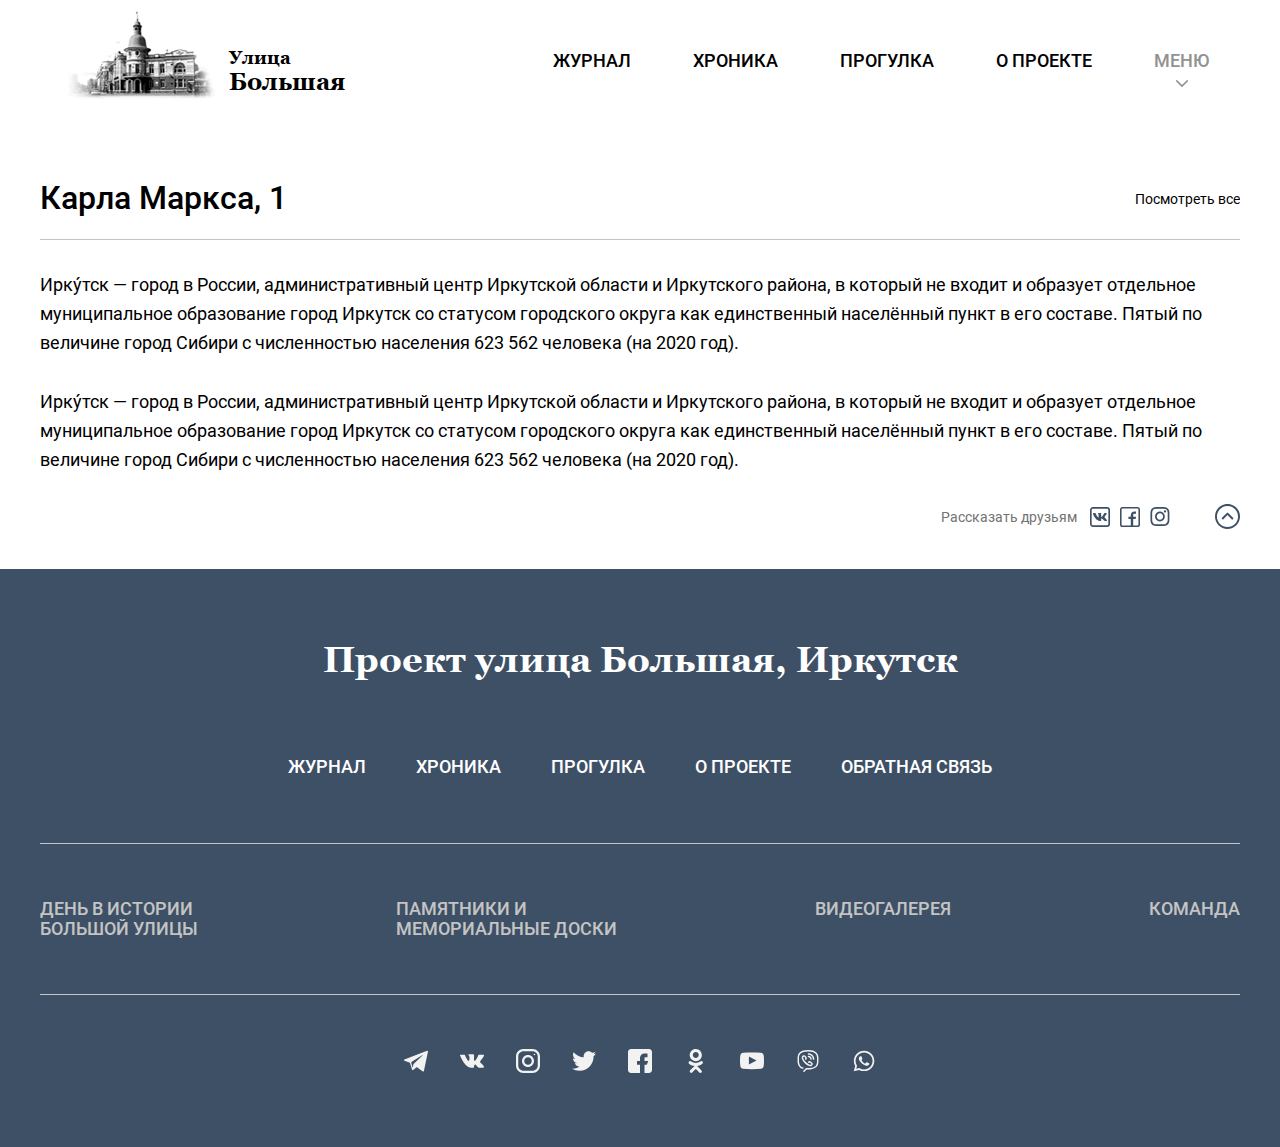
<file: 2-level-page.html>
<html>
	<head>
		<title></title>
		<meta name="viewport" content="width=device-width, initial-scale=1"/>
		<link rel="shortcut icon" href="./assets/images/logo.png" type="image/x-icon"/>
		<link rel="stylesheet" href="./css/main.css"></link>
	</head>
	<body>
		<div class="section header">
			<div class="section-content">
				<div class="logo-box">
					<div class="logo"></div>
					<div class="logo-text">
						<div class="logo-text--1">Улица</div>
						<div class="logo-text--2">Большая</div>						
					</div>
				</div>
				<div class="nav-menu">
					<div class="nav-menu__elem-box">
						<a href="#" class="n-m-elem-box__text">ЖУРНАЛ</a>
					</div>
					<div class="nav-menu__elem-box">
						<a href="#" class="n-m-elem-box__text">ХРОНИКА</a>
					</div>
					<div class="nav-menu__elem-box">
						<a href="#" class="n-m-elem-box__text">ПРОГУЛКА</a>
					</div>
					<div class="nav-menu__elem-box">
						<a href="#" class="n-m-elem-box__text">О ПРОЕКТЕ</a>
					</div>
					<div id="drop-down-menu" class="nav-menu__elem-box with-drop-down-menu" onclick="this.classList.toggle('open');">
						<div class="n-m-elem-box__text">МЕНЮ</div>
						<div class="drop-down-menu" onclick="event.stopPropagation();">
							<a href="#" class="drop-down-menu__elem" onclick="document.getElementById('drop-down-menu').click()">
								<div class="drop-down-menu__elem-text">ДЕНЬ В ИСТОРИИ БОЛЬШОЙ УЛИЦЫ</div>
							</a>
							<a href="#" class="drop-down-menu__elem" onclick="document.getElementById('drop-down-menu').click()">
								<div class="drop-down-menu__elem-text">ПАМЯТНИКИ И МЕМОРИАЛЬНЫЕ ДОСКИ</div>
							</a>
							<a href="#" class="drop-down-menu__elem" onclick="document.getElementById('drop-down-menu').click()">
								<div class="drop-down-menu__elem-text">ОРГАНИЗАЦИИ</div>
							</a>
							<a href="#" class="drop-down-menu__elem" onclick="document.getElementById('drop-down-menu').click()">
								<div class="drop-down-menu__elem-text">ВИДЕОГАЛЕРЕЯ</div>
							</a>
						</div>
					</div>
				</div>

				<div class="nav-menu mobile">
					<div class="n-m-elem-box__text"></div>
					<div id="drop-down-menu-mobile" class="nav-menu__elem-box with-drop-down-menu" onclick="this.classList.toggle('open');">
						<div class="n-m-elem-box__text"><div class="nav-menu-icon--mobile"></div></div>
						<div class="drop-down-menu" onclick="event.stopPropagation();">
							<a href="#" class="drop-down-menu__elem" onclick="document.getElementById('drop-down-menu-mobile').click()">
								<div class="drop-down-menu__elem-text">ПРОГУЛКА</div>
							</a>
							<a href="#" class="drop-down-menu__elem" onclick="document.getElementById('drop-down-menu-mobile').click()">
								<div class="drop-down-menu__elem-text">ХРОНИКА</div>
							</a>
							<a href="#" class="drop-down-menu__elem" onclick="document.getElementById('drop-down-menu-mobile').click()">
								<div class="drop-down-menu__elem-text">ДЕНЬ В ИСТОРИИ УЛИЦЫ БОЛЬШОЙ</div>
							</a>
							<a href="#" class="drop-down-menu__elem" onclick="document.getElementById('drop-down-menu-mobile').click()">
								<div class="drop-down-menu__elem-text">ЖУРНАЛ</div>
							</a>
							<a href="#" class="drop-down-menu__elem" onclick="document.getElementById('drop-down-menu-mobile').click()">
								<div class="drop-down-menu__elem-text">КОМАНДА</div>
							</a>
							<a href="#" class="drop-down-menu__elem" onclick="document.getElementById('drop-down-menu-mobile').click()">
								<div class="drop-down-menu__elem-text">О ПРОЕКТЕ</div>
							</a>
							<a href="#" class="drop-down-menu__elem" onclick="document.getElementById('drop-down-menu-mobile').click()">
								<div class="drop-down-menu__elem-text">ОБРАТНАЯ СВЯЗЬ</div>
							</a>
						</div>
					</div>
				</div>
				
			</div>
		</div>

		<div class="section">
			<div class="section-content first">
				<div class="section__head">
					<h1 class="section__head-title">Карла Маркса, 1</h1>
					<div class="section__head-addition">
						<a href="#" class="head-addition-text show-mobile">Посмотреть все</a>
					</div>
				</div>

				<div class="page-level-2-box">
					<p>
						Ирку́тск — город в России, административный центр Иркутской области и Иркутского района, в который не входит и образует отдельное муниципальное образование город Иркутск со статусом городского округа как единственный населённый пункт в его составе. Пятый по величине город Сибири с численностью населения 623 562 человека (на 2020 год).
					</p>
					<p>
						Ирку́тск — город в России, административный центр Иркутской области и Иркутского района, в который не входит и образует отдельное муниципальное образование город Иркутск со статусом городского округа как единственный населённый пункт в его составе. Пятый по величине город Сибири с численностью населения 623 562 человека (на 2020 год).
					</p>
				</div>
				<div class="tell-friends">
					<div class="tell-friends__text">Рассказать друзьям</div>
					<div class="tell-friends__icons">
						<a href="#" target="_blank" class="social-links__elem vk"></a>	
						<a href="#" target="_blank" class="social-links__elem facebook"></a>						
						<a href="#" target="_blank" class="social-links__elem instagram"></a>	
					</div>
					<div class="go-top-icon" onclick="window.scrollTo(0,0)"></div>					
				</div>
			</div>
		</div>

		<div class="section footer">
			<div class="section-content ">
				<div class="section__head">
					<h1 class="section__head-title">Проект улица Большая, Иркутск</h1>
				</div>

				<div class="footer__menu-box">
					<div class="main-menu-links">
						<a href="#" class="main-menu-links__elem">ЖУРНАЛ</a>
						<a href="#" class="main-menu-links__elem">ХРОНИКА</a>
						<a href="#" class="main-menu-links__elem">ПРОГУЛКА</a>
						<a href="#" class="main-menu-links__elem">О ПРОЕКТЕ</a>
						<a href="#" class="main-menu-links__elem">ОБРАТНАЯ СВЯЗЬ</a>			
					</div>


					<div class="extra-menu-links">
						<a href="" class="extra-menu-links__elem">ДЕНЬ В ИСТОРИИ <br> БОЛЬШОЙ УЛИЦЫ</a>
						<a href="" class="extra-menu-links__elem">ПАМЯТНИКИ И <br> МЕМОРИАЛЬНЫЕ ДОСКИ</a>
						<a href="" class="extra-menu-links__elem">ВИДЕОГАЛЕРЕЯ</a>
						<a href="" class="extra-menu-links__elem">КОМАНДА</a>		
					</div>
				</div>

				<div class="social-links">
					<a href="#" target="_blank" class="social-links__elem telegram"></a>	
					<a href="#" target="_blank" class="social-links__elem vk"></a>	
					<a href="#" target="_blank" class="social-links__elem instagram"></a>	
					<a href="#" target="_blank" class="social-links__elem twitter"></a>	
					<a href="#" target="_blank" class="social-links__elem facebook"></a>	
					<a href="#" target="_blank" class="social-links__elem ok"></a>	
					<a href="#" target="_blank" class="social-links__elem youtube"></a>
					<a href="#" target="_blank" class="social-links__elem viber"></a>
					<a href="#" target="_blank" class="social-links__elem whatsapp"></a>
				</div>
			</div>
		</div>

	</body>
</html>
</file>
<file: css/main.css>
@font-face{font-family:'Roboto';src:url("../assets/fonts/Roboto/Roboto-Regular.ttf") format('truetype');font-weight:400;font-style:normal}@font-face{font-family:'Roboto';src:url("../assets/fonts/Roboto/Roboto-Medium.ttf") format('truetype');font-weight:500;font-style:normal}@font-face{font-family:'Georgia';src:url("../assets/fonts/Georgia/Georgia-Bold.eot");src:local('Georgia Bold'),local('Georgia-Bold'),url("../assets/fonts/Georgia/Georgia-Bold.eot?#iefix") format('embedded-opentype'),url("../assets/fonts/Georgia/Georgia-Bold.woff2") format('woff2'),url("../assets/fonts/Georgia/Georgia-Bold.woff") format('woff'),url("../assets/fonts/Georgia/Georgia-Bold.ttf") format('truetype');font-weight:700;font-style:normal}.scroll-box{display:-webkit-box;display:-moz-box;display:-webkit-flex;display:-ms-flexbox;display:box;display:flex;-webkit-box-orient:vertical;-moz-box-orient:vertical;-o-box-orient:vertical;-webkit-flex-direction:column;-ms-flex-direction:column;flex-direction:column;-webkit-box-pack:justify;-moz-box-pack:justify;-o-box-pack:justify;-ms-flex-pack:justify;-webkit-justify-content:space-between;justify-content:space-between;min-width:20px}.scroll-box.left{margin-right:20px}.scroll-box.right{margin-left:20px}.scroll-box.line{z-index:1;-webkit-box-orient:horizontal;-moz-box-orient:horizontal;-o-box-orient:horizontal;-webkit-flex-direction:row;-ms-flex-direction:row;flex-direction:row;position:absolute;width:100%;top:4px}.scroll-box.line .scroll-box__top{-webkit-transform:rotate(-90deg);-moz-transform:rotate(-90deg);-o-transform:rotate(-90deg);-ms-transform:rotate(-90deg);transform:rotate(-90deg);margin-left:-5px}.scroll-box.line .scroll-box__bottom{-webkit-transform:rotate(90deg);-moz-transform:rotate(90deg);-o-transform:rotate(90deg);-ms-transform:rotate(90deg);transform:rotate(90deg);margin-right:-5px}.scroll-box__top,.scroll-box__bottom{width:20px;height:10px;-webkit-background-size:contain;-moz-background-size:contain;background-size:contain;background-repeat:no-repeat;background-position:center;cursor:pointer}.scroll-box__top:hover,.scroll-box__bottom:hover{filter:brightness(.5)}.scroll-box__top{background-image:url("../assets/images/arrow-top.svg")}.scroll-box__bottom{-webkit-transform:rotate(180deg);-moz-transform:rotate(180deg);-o-transform:rotate(180deg);-ms-transform:rotate(180deg);transform:rotate(180deg);background-image:url("../assets/images/arrow-top.svg")}body{display:-webkit-box;display:-moz-box;display:-webkit-flex;display:-ms-flexbox;display:box;display:flex;margin:0;font-family:Roboto;font-style:normal;font-weight:400;font-size:14px;line-height:16px;color:#000;min-width:320px;min-height:480px;-webkit-box-orient:vertical;-moz-box-orient:vertical;-o-box-orient:vertical;-webkit-flex-direction:column;-ms-flex-direction:column;flex-direction:column}@media screen and (max-width:768px){body{font-size:12px;line-height:14px}}*{outline:none}*::-webkit-scrollbar{width:10px}*::-webkit-scrollbar:horizontal{height:6px}*::-webkit-scrollbar-track-piece{background:inherit}*::-webkit-scrollbar-thumb{border-radius:1.5px;background-color:#c1c1c1;cursor:pointer}a{text-decoration:none;color:inherit}.section{display:-webkit-box;display:-moz-box;display:-webkit-flex;display:-ms-flexbox;display:box;display:flex}.section-content{margin:70px auto 0 auto;max-width:1200px;display:-webkit-box;display:-moz-box;display:-webkit-flex;display:-ms-flexbox;display:box;display:flex;-webkit-box-flex:1;-moz-box-flex:1;-o-box-flex:1;box-flex:1;-webkit-flex:1;-ms-flex:1;flex:1;-webkit-box-orient:vertical;-moz-box-orient:vertical;-o-box-orient:vertical;-webkit-flex-direction:column;-ms-flex-direction:column;flex-direction:column;overflow:hidden}.section-content.first{margin-top:60px}@media screen and (max-width:768px){.section-content.first{margin-top:30px}}.section-content.big-bottom{margin-bottom:40px}.section-content.mini{margin:0 auto}.section-content.row{-webkit-box-orient:horizontal;-moz-box-orient:horizontal;-o-box-orient:horizontal;-webkit-flex-direction:row;-ms-flex-direction:row;flex-direction:row}@media screen and (min-width:768px) and (max-width:1200px){.section-content{padding:0 40px}}@media screen and (max-width:768px){.section-content{padding:0 20px}}.section__head{padding-bottom:22px;border-bottom:1px solid #c4c4c4;display:-webkit-box;display:-moz-box;display:-webkit-flex;display:-ms-flexbox;display:box;display:flex;-webkit-box-pack:justify;-moz-box-pack:justify;-o-box-pack:justify;-ms-flex-pack:justify;-webkit-justify-content:space-between;justify-content:space-between}.section__head-title{font-weight:500;font-size:32px;line-height:37px;margin:0}@media screen and (max-width:768px){.section__head-title{font-size:18px;line-height:21px}}.section__head-addition{display:-webkit-box;display:-moz-box;display:-webkit-flex;display:-ms-flexbox;display:box;display:flex}.head-addition-text{font-size:14px;line-height:16px;text-align:right;margin:auto 14px;white-space:nowrap}@media screen and (max-width:768px){.head-addition-text{display:none}}@media screen and (max-width:768px){.head-addition-text.show-mobile{display:block}}.head-addition-text:first-child{margin:auto 14px auto 0}.head-addition-text:last-child{margin:auto 0 auto 14px}.section.header{height:120px}@media screen and (max-width:768px){.section.header{height:60px}}@media screen and (min-width:768px) and (max-width:1200px){.section.header{height:80px}}.section.header .section-content{margin-top:0;-webkit-box-orient:horizontal;-moz-box-orient:horizontal;-o-box-orient:horizontal;-webkit-flex-direction:row;-ms-flex-direction:row;flex-direction:row;overflow:visible}.logo-box{display:-webkit-box;display:-moz-box;display:-webkit-flex;display:-ms-flexbox;display:box;display:flex}.logo{width:148px;height:90px;margin:10px 13px 20px 28px;background:url("../assets/images/logo.png");-webkit-background-size:contain;-moz-background-size:contain;background-size:contain;background-repeat:no-repeat;background-position:center}@media screen and (max-width:1200px){.logo{width:100px;height:60px;margin:0}}.logo-text{display:-webkit-box;display:-moz-box;display:-webkit-flex;display:-ms-flexbox;display:box;display:flex;-webkit-box-orient:vertical;-moz-box-orient:vertical;-o-box-orient:vertical;-webkit-flex-direction:column;-ms-flex-direction:column;flex-direction:column;margin-top:48px}@media screen and (max-width:1200px){.logo-text{margin-top:25px}}.logo-text--1{font-family:Georgia;font-style:normal;font-weight:bold;font-size:18px;line-height:20px}@media screen and (max-width:1200px){.logo-text--1{font-size:12px;line-height:14px}}.logo-text--2{font-family:Georgia;font-style:normal;font-weight:bold;font-size:24px;line-height:27px}@media screen and (max-width:768px){.logo-text--2{font-size:16px;line-height:18px}}.nav-menu{display:-webkit-box;display:-moz-box;display:-webkit-flex;display:-ms-flexbox;display:box;display:flex;-webkit-box-flex:1;-moz-box-flex:1;-o-box-flex:1;box-flex:1;-webkit-flex:1;-ms-flex:1;flex:1;-webkit-box-pack:end;-moz-box-pack:end;-o-box-pack:end;-ms-flex-pack:end;-webkit-justify-content:flex-end;justify-content:flex-end;margin:auto}@media screen and (max-width:768px){.nav-menu{display:none}}.nav-menu.mobile .nav-menu__elem-box{margin-right:0}.nav-menu.mobile .nav-menu__elem-box.with-drop-down-menu:before{display:none}.nav-menu.mobile .drop-down-menu{width:100%;min-width:100vw;background:#3e5066;color:#fff}.nav-menu.mobile .drop-down-menu .drop-down-menu__elem{margin:10px 0;white-space:nowrap;display:-webkit-box;display:-moz-box;display:-webkit-flex;display:-ms-flexbox;display:box;display:flex}.nav-menu.mobile .drop-down-menu .drop-down-menu__elem:first-child{margin:0 0 10px 0}.nav-menu.mobile .drop-down-menu .drop-down-menu__elem:last-child{margin:10px 0 0 0}.nav-menu.mobile .drop-down-menu .drop-down-menu__elem-text{text-align:left;font-weight:400}@media screen and (max-width:768px){.nav-menu.mobile{display:-webkit-box;display:-moz-box;display:-webkit-flex;display:-ms-flexbox;display:box;display:flex}}@media screen and (min-width:768px){.nav-menu.mobile{display:none}}.nav-menu-icon--mobile{height:14px;width:18px;background:url("../assets/images/menu.svg");-webkit-background-size:contain;-moz-background-size:contain;background-size:contain;background-repeat:no-repeat;background-position:center}.nav-menu__elem-box{margin:auto 31px auto 31px;cursor:pointer;position:relative}@media screen and (min-width:768px) and (max-width:1200px){.nav-menu__elem-box{margin:auto 10px}}.nav-menu__elem-box:hover .n-m-elem-box__text{font-weight:600}.nav-menu__elem-box.with-drop-down-menu:before{content:'';width:14px;height:7px;position:absolute;bottom:-9px;left:50%;-webkit-transform:translate(-50%,100%) rotate(180deg);-moz-transform:translate(-50%,100%) rotate(180deg);-o-transform:translate(-50%,100%) rotate(180deg);-ms-transform:translate(-50%,100%) rotate(180deg);transform:translate(-50%,100%) rotate(180deg);background:url("../assets/images/arrow-top.svg");-webkit-background-size:contain;-moz-background-size:contain;background-size:contain;background-repeat:no-repeat;background-position:center}.nav-menu__elem-box.with-drop-down-menu .n-m-elem-box__text{color:#929292;font-weight:500}@media screen and (max-width:768px){.nav-menu__elem-box.with-drop-down-menu.open .nav-menu-icon--mobile{width:18px;height:22px;background-image:url("../assets/images/close.svg")}}.nav-menu__elem-box.with-drop-down-menu.open:after{content:'';position:fixed;height:100%;width:100%;top:0;left:0;z-index:10}.nav-menu__elem-box.with-drop-down-menu.open .drop-down-menu{display:block;z-index:11}.nav-menu__elem-box.with-drop-down-menu.open:before{-webkit-transform:translate(-50%,100%);-moz-transform:translate(-50%,100%);-o-transform:translate(-50%,100%);-ms-transform:translate(-50%,100%);transform:translate(-50%,100%)}.n-m-elem-box__text{font-weight:500;font-size:18px;line-height:21px;white-space:nowrap}.drop-down-menu{cursor:default;display:none;position:absolute;top:40px;right:-20px;background:rgba(255,255,255,0.9);min-width:316px;padding:18px 20px;-webkit-box-sizing:border-box;-moz-box-sizing:border-box;box-sizing:border-box}.drop-down-menu__elem{cursor:pointer;font-weight:500;font-size:14px;line-height:16px;margin:20px 0 20px 0;white-space:nowrap;display:-webkit-box;display:-moz-box;display:-webkit-flex;display:-ms-flexbox;display:box;display:flex}.drop-down-menu__elem:first-child{margin:0 0 20px 0}.drop-down-menu__elem:last-child{margin:20px 0 0 0}.drop-down-menu__elem:hover{font-weight:600}.drop-down-menu__elem-text{text-align:right;-webkit-box-flex:1;-moz-box-flex:1;-o-box-flex:1;box-flex:1;-webkit-flex:1;-ms-flex:1;flex:1}.section.footer{background:#3e5066}@media screen and (max-width:768px){.section.footer .section-content{margin-top:15px}}.section.footer .section__head-title{font-family:Georgia;font-style:normal;font-weight:bold;font-size:36px;line-height:41px;text-align:center;color:#fff;margin:auto}@media screen and (max-width:768px){.section.footer .section__head-title{font-size:18px;line-height:20px}}.section.footer .section__head{border:none}.section.footer .main-menu-links{display:-webkit-box;display:-moz-box;display:-webkit-flex;display:-ms-flexbox;display:box;display:flex;margin:54px auto 66px auto}@media screen and (max-width:768px){.section.footer .main-menu-links{-webkit-box-orient:vertical;-moz-box-orient:vertical;-o-box-orient:vertical;-webkit-flex-direction:column;-ms-flex-direction:column;flex-direction:column;margin:0;-webkit-box-flex:1;-moz-box-flex:1;-o-box-flex:1;box-flex:1;-webkit-flex:1;-ms-flex:1;flex:1}}.section.footer .main-menu-links .main-menu-links__elem{font-weight:500;font-size:18px;line-height:21px;color:#fff;margin:0 25px}@media screen and (max-width:768px){.section.footer .main-menu-links .main-menu-links__elem{font-size:12px;line-height:14px;margin:5px 0}}.section.footer .main-menu-links .main-menu-links__elem:hover{font-weight:600}.section.footer .extra-menu-links{display:-webkit-box;display:-moz-box;display:-webkit-flex;display:-ms-flexbox;display:box;display:flex;padding:55px 0;border-top:1px solid #c4c4c4;border-bottom:1px solid #c4c4c4;-webkit-box-pack:justify;-moz-box-pack:justify;-o-box-pack:justify;-ms-flex-pack:justify;-webkit-justify-content:space-between;justify-content:space-between}@media screen and (max-width:768px){.section.footer .extra-menu-links{-webkit-box-orient:vertical;-moz-box-orient:vertical;-o-box-orient:vertical;-webkit-flex-direction:column;-ms-flex-direction:column;flex-direction:column;border:none;padding:0;-webkit-box-flex:1;-moz-box-flex:1;-o-box-flex:1;box-flex:1;-webkit-flex:1;-ms-flex:1;flex:1}}.section.footer .extra-menu-links .extra-menu-links__elem{font-weight:500;font-size:18px;line-height:110%;color:#c4c4c4}@media screen and (max-width:768px){.section.footer .extra-menu-links .extra-menu-links__elem{font-size:12px;line-height:14px;margin:5px 0}}.section.footer .extra-menu-links .extra-menu-links__elem:hover{font-weight:600}.section.footer .social-links{margin:50px auto 70px auto;display:-webkit-box;display:-moz-box;display:-webkit-flex;display:-ms-flexbox;display:box;display:flex}@media screen and (max-width:768px){.section.footer .social-links{-webkit-box-lines:multiple;-moz-box-lines:multiple;-o-box-lines:multiple;-webkit-flex-wrap:wrap;-ms-flex-wrap:wrap;flex-wrap:wrap;-webkit-box-pack:center;-moz-box-pack:center;-o-box-pack:center;-ms-flex-pack:center;-webkit-justify-content:center;justify-content:center;max-width:80vw;margin-bottom:20px}}.social-links__elem{height:32px;width:32px;-webkit-background-size:contain;-moz-background-size:contain;background-size:contain;background-repeat:no-repeat;background-position:center;margin:0 12px;display:block}.social-links__elem:hover{filter:drop-shadow(2px 4px 4px #000)}.social-links__elem.telegram{background-image:url("../assets/images/socials/telegram.svg")}.social-links__elem.vk{background-image:url("../assets/images/socials/vk.svg")}.social-links__elem.instagram{background-image:url("../assets/images/socials/instagram.svg")}.social-links__elem.twitter{background-image:url("../assets/images/socials/twitter.svg")}.social-links__elem.facebook{background-image:url("../assets/images/socials/facebook.svg")}.social-links__elem.ok{background-image:url("../assets/images/socials/ok.svg")}.social-links__elem.youtube{background-image:url("../assets/images/socials/youtube.svg")}.social-links__elem.viber{background-image:url("../assets/images/socials/viber.svg")}.social-links__elem.whatsapp{background-image:url("../assets/images/socials/whatsapp.svg")}.footer__menu-box{display:-webkit-box;display:-moz-box;display:-webkit-flex;display:-ms-flexbox;display:box;display:flex;-webkit-box-orient:vertical;-moz-box-orient:vertical;-o-box-orient:vertical;-webkit-flex-direction:column;-ms-flex-direction:column;flex-direction:column}@media screen and (max-width:768px){.footer__menu-box{-webkit-box-orient:horizontal;-moz-box-orient:horizontal;-o-box-orient:horizontal;-webkit-flex-direction:row;-ms-flex-direction:row;flex-direction:row}}.section.outstanding{background:#3e5066;color:#bfbfc0}@media screen and (max-width:1200px){.section.outstanding .section-content{margin-top:13px;margin-bottom:20px}}.section.outstanding .section__head{border-bottom:none;position:relative;margin-bottom:40px}@media screen and (max-width:1200px){.section.outstanding .section__head{margin-bottom:17px;padding-bottom:7px}}.section.outstanding .section__head:before{content:'';position:absolute;width:107px;background:#caaf77;height:1px;bottom:0;left:0}.section.outstanding .section__head-title{color:#fff}.section.hero{height:350px;position:relative}@media screen and (max-width:768px){.section.hero{display:none}}.section.hero .section-content{margin-top:0;-webkit-background-size:cover;-moz-background-size:cover;background-size:cover;background-repeat:no-repeat;background-position:center;display:none}.section.hero .section-content.open{display:-webkit-box;display:-moz-box;display:-webkit-flex;display:-ms-flexbox;display:box;display:flex}.hero-info{margin:auto 60% auto 56px;position:relative;min-width:400px;padding:38px}.hero-info:before{content:'';position:absolute;width:100%;height:100%;top:0;left:0;background:#2a3747;mix-blend-mode:multiply;opacity:.5;-ms-filter:"progid:DXImageTransform.Microsoft.Alpha(Opacity=50)";filter:alpha(opacity=50)}.hero-info-text{font-family:Georgia;font-style:normal;font-weight:bold;font-size:36px;line-height:41px;color:#fff;mix-blend-mode:color-dodge}.hero-switch{position:absolute;bottom:10px;left:50%;-webkit-transform:translate(-50%,0%);-moz-transform:translate(-50%,0%);-o-transform:translate(-50%,0%);-ms-transform:translate(-50%,0%);transform:translate(-50%,0%)}.hero-switch-elem{width:10px;height:10px;border-radius:100%;padding:0;border:none;margin:0 10px;background:#fff;opacity:.5;-ms-filter:"progid:DXImageTransform.Microsoft.Alpha(Opacity=50)";filter:alpha(opacity=50);cursor:pointer}.hero-switch-elem:hover{opacity:1;-ms-filter:none;filter:none}.hero-switch-elem.selected{opacity:1;-ms-filter:none;filter:none}@media screen and (max-width:768px){.section.monuments-and-memorial-plaques{display:none}}.grid-images{margin-top:50px;display:-webkit-box;display:-moz-box;display:-webkit-flex;display:-ms-flexbox;display:box;display:flex;-webkit-box-flex:1;-moz-box-flex:1;-o-box-flex:1;box-flex:1;-webkit-flex:1;-ms-flex:1;flex:1;-webkit-transform:translate(-10px,0);-moz-transform:translate(-10px,0);-o-transform:translate(-10px,0);-ms-transform:translate(-10px,0);transform:translate(-10px,0);width:calc(100% + 20px)}.grid-images .grid-images__box{display:-webkit-box;display:-moz-box;display:-webkit-flex;display:-ms-flexbox;display:box;display:flex}.grid-images .grid-images__box.column{-webkit-box-orient:vertical;-moz-box-orient:vertical;-o-box-orient:vertical;-webkit-flex-direction:column;-ms-flex-direction:column;flex-direction:column}.grid-images .grid-images__box.big{-webkit-box-flex:1;-moz-box-flex:1;-o-box-flex:1;box-flex:1;-webkit-flex:1;-ms-flex:1;flex:1}.grid-images .grid-images__box.big .grid-images__img{width:100%;height:calc(100% - 20px)}.grid-images .grid-images__img{-webkit-background-size:cover;-moz-background-size:cover;background-size:cover;background-repeat:no-repeat;background-position:center;width:280px;height:280px;margin:10px;position:relative}@media screen and (min-width:768px) and (max-width:1200px){.grid-images .grid-images__img{width:180px;height:180px}}.grid-images .grid-images__img .grid-images__title{display:none}.grid-images .grid-images__img:hover .grid-images__title{display:-webkit-box;display:-moz-box;display:-webkit-flex;display:-ms-flexbox;display:box;display:flex;position:absolute;width:100%;bottom:0;left:0}.grid-images .grid-images__img:hover .grid-images__title .grid-images__title-text{display:-webkit-box;mix-blend-mode:color-dodge;z-index:1;margin:auto 24px 25px 24px;font-weight:500;font-size:18px;line-height:21px;color:#fff;-webkit-line-clamp:5;-webkit-box-orient:vertical;overflow:hidden;-o-text-overflow:ellipsis;text-overflow:ellipsis;min-height:45px;height:auto;max-height:155px;padding:25px 0 0 0;-webkit-box-sizing:border-box;-moz-box-sizing:border-box;box-sizing:border-box}.grid-images .grid-images__img:hover .grid-images__title:after{content:'';position:absolute;background:#3f3c47;mix-blend-mode:multiply;opacity:.5;-ms-filter:"progid:DXImageTransform.Microsoft.Alpha(Opacity=50)";filter:alpha(opacity=50);height:100%;width:100%;bottom:0;left:0}@media screen and (max-width:768px){.section.organizations-people{display:none}}@media screen and (min-width:768px) and (max-width:1200px){.section.organizations-people .section-content{-webkit-box-orient:vertical;-moz-box-orient:vertical;-o-box-orient:vertical;-webkit-flex-direction:column;-ms-flex-direction:column;flex-direction:column}.section.organizations-people .section-content .section-two-bloks__block{margin:70px 0 0 0}}.section-two-bloks{display:-webkit-box;display:-moz-box;display:-webkit-flex;display:-ms-flexbox;display:box;display:flex;-webkit-box-orient:horizontal;-moz-box-orient:horizontal;-o-box-orient:horizontal;-webkit-flex-direction:row;-ms-flex-direction:row;flex-direction:row}.section-two-bloks__block{-webkit-box-flex:1;-moz-box-flex:1;-o-box-flex:1;box-flex:1;-webkit-flex:1;-ms-flex:1;flex:1;margin:0 10px;display:-webkit-box;display:-moz-box;display:-webkit-flex;display:-ms-flexbox;display:box;display:flex;-webkit-box-orient:vertical;-moz-box-orient:vertical;-o-box-orient:vertical;-webkit-flex-direction:column;-ms-flex-direction:column;flex-direction:column}.section-two-bloks__block:first-child{margin:0 10px 0 0}.section-two-bloks__block:last-child{margin:0 0 0 10px}.organizations-box{-webkit-box-flex:1;-moz-box-flex:1;-o-box-flex:1;box-flex:1;-webkit-flex:1;-ms-flex:1;flex:1;margin-top:40px;background:#f2f2f2;padding:23px 24px 33px 20px;display:-webkit-box;display:-moz-box;display:-webkit-flex;display:-ms-flexbox;display:box;display:flex;-webkit-box-orient:vertical;-moz-box-orient:vertical;-o-box-orient:vertical;-webkit-flex-direction:column;-ms-flex-direction:column;flex-direction:column;-webkit-box-pack:justify;-moz-box-pack:justify;-o-box-pack:justify;-ms-flex-pack:justify;-webkit-justify-content:space-between;justify-content:space-between}.organizations-box__organization{margin-top:40px;display:-webkit-box;display:-moz-box;display:-webkit-flex;display:-ms-flexbox;display:box;display:flex;margin:30px 0 0 0}.organizations-box__organization:first-child{margin:0}.organization-info__title{font-weight:500;font-size:18px;line-height:21px}.organization-info__text{font-size:14px;line-height:16px;color:#929292;margin-top:15px}.organization__logo{width:90px;height:90px;min-width:90px;min-height:90px;mix-blend-mode:darken;margin:auto 0 auto 27px;-webkit-background-size:contain;-moz-background-size:contain;background-size:contain;background-repeat:no-repeat;background-position:center}.people-box{-webkit-box-flex:1;-moz-box-flex:1;-o-box-flex:1;box-flex:1;-webkit-flex:1;-ms-flex:1;flex:1;background:#f2f2f2;display:-webkit-box;display:-moz-box;display:-webkit-flex;display:-ms-flexbox;display:box;display:flex;margin-top:40px;padding:20px 40px 20px 32px}.people-box__texts{-webkit-box-orient:vertical;-moz-box-orient:vertical;-o-box-orient:vertical;-webkit-flex-direction:column;-ms-flex-direction:column;flex-direction:column;margin-right:40px;font-size:14px;line-height:16px;color:#929292;display:none}.people-box__texts.open{display:-webkit-box;display:-moz-box;display:-webkit-flex;display:-ms-flexbox;display:box;display:flex}.people-box__texts .golden-bold{font-weight:500;color:#caaf77}.header-text-quote{font-family:Georgia;font-style:normal;font-weight:bold;font-size:18px;line-height:30px;color:#000;padding-left:70px;position:relative;margin-top:10px}.header-text-quote:before{content:'\201C';position:absolute;left:0;top:50%;-webkit-transform:translate(0,50%);-moz-transform:translate(0,50%);-o-transform:translate(0,50%);-ms-transform:translate(0,50%);transform:translate(0,50%);color:#caaf77;font-family:Georgia;font-style:normal;font-weight:bold;font-size:96px;line-height:20px}.people-box__text-main{padding:40px 0 20px 0;margin:auto 0}.people-box__photos,.chronicle-photos{display:-webkit-box;display:-moz-box;display:-webkit-flex;display:-ms-flexbox;display:box;display:flex;-webkit-box-orient:vertical;-moz-box-orient:vertical;-o-box-orient:vertical;-webkit-flex-direction:column;-ms-flex-direction:column;flex-direction:column;-webkit-box-pack:justify;-moz-box-pack:justify;-o-box-pack:justify;-ms-flex-pack:justify;-webkit-justify-content:space-between;justify-content:space-between;margin-left:20px}@media screen and (max-width:768px){.people-box__photos,.chronicle-photos{display:none}}@media screen and (min-width:768px) and (max-width:1200px){.chronicle-photos{display:none}}.people-box__photo{width:100px;height:100px;-webkit-background-size:cover;-moz-background-size:cover;background-size:cover;background-repeat:no-repeat;background-position:center;border-radius:50%;margin:5px 0;cursor:pointer}.people-box__photo:first-child{margin:0 0 5px 0}.people-box__photo:last-child{margin:5px 0 0 0}.people-box__photo.selected{border:2px solid #dac290}.chronicle-texts{display:-webkit-box;display:-moz-box;display:-webkit-flex;display:-ms-flexbox;display:box;display:flex;-webkit-box-orient:vertical;-moz-box-orient:vertical;-o-box-orient:vertical;-webkit-flex-direction:column;-ms-flex-direction:column;flex-direction:column}.chronicle-box{display:-webkit-box;display:-moz-box;display:-webkit-flex;display:-ms-flexbox;display:box;display:flex;-webkit-box-orient:horizontal;-moz-box-orient:horizontal;-o-box-orient:horizontal;-webkit-flex-direction:row;-ms-flex-direction:row;flex-direction:row}.chronicle-photos__photo{width:480px;height:312px;-webkit-background-size:cover;-moz-background-size:cover;background-size:cover;background-repeat:no-repeat;background-position:center;margin:15px 0}.chronicle-photos__photo:first-child{margin:0 0 15px 0}.chronicle-photos__photo:last-child{margin:15px 0 0 0}.chronicle-line-box{display:-webkit-box;display:-moz-box;display:-webkit-flex;display:-ms-flexbox;display:box;display:flex;-webkit-box-flex:1;-moz-box-flex:1;-o-box-flex:1;box-flex:1;-webkit-flex:1;-ms-flex:1;flex:1;margin-top:24px}.chronicle-line-box .scroll-box__top:hover,.chronicle-line-box .scroll-box__bottom:hover{filter:brightness(2)}.chronicle-lines{display:-webkit-box;display:-moz-box;display:-webkit-flex;display:-ms-flexbox;display:box;display:flex;-webkit-box-orient:vertical;-moz-box-orient:vertical;-o-box-orient:vertical;-webkit-flex-direction:column;-ms-flex-direction:column;flex-direction:column;padding-bottom:24px;position:relative;-webkit-box-pack:justify;-moz-box-pack:justify;-o-box-pack:justify;-ms-flex-pack:justify;-webkit-justify-content:space-between;justify-content:space-between}.chronicle-lines:before{content:'';width:2px;height:100%;position:absolute;background:#caaf77;left:45px;top:0}.chronicle-line{display:-webkit-box;display:-moz-box;display:-webkit-flex;display:-ms-flexbox;display:box;display:flex;margin-top:24px}.chronicle-line__year{margin-right:40px}.chronicle-line__info{display:-webkit-box;display:-moz-box;display:-webkit-flex;display:-ms-flexbox;display:box;display:flex;-webkit-box-orient:vertical;-moz-box-orient:vertical;-o-box-orient:vertical;-webkit-flex-direction:column;-ms-flex-direction:column;flex-direction:column}.chronicle-line__info-title{font-weight:500;font-size:18px;line-height:21px;color:#fff;margin-bottom:13px}@media screen and (max-width:768px){.section.walk-street-bolshaya .section-content{margin-top:25px}}.section.day-history .section-content{overflow:visible}.day-history-box{display:-webkit-box;display:-moz-box;display:-webkit-flex;display:-ms-flexbox;display:box;display:flex}@media screen and (max-width:1200px){.day-history-box{-webkit-box-orient:vertical;-moz-box-orient:vertical;-o-box-orient:vertical;-webkit-flex-direction:column;-ms-flex-direction:column;flex-direction:column}}.day-history__left-block{display:-webkit-box;display:-moz-box;display:-webkit-flex;display:-ms-flexbox;display:box;display:flex;-webkit-box-flex:2;-moz-box-flex:2;-o-box-flex:2;box-flex:2;-webkit-flex:2;-ms-flex:2;flex:2;position:relative}.day-history__left-block .scroll-box{margin-top:80px;margin-bottom:15px}@media screen and (max-width:768px){.day-history__left-block .scroll-box{position:absolute;height:calc(100% - 45px);top:-25px;left:50%;-webkit-transform:translate(-50%,0);-moz-transform:translate(-50%,0);-o-transform:translate(-50%,0);-ms-transform:translate(-50%,0);transform:translate(-50%,0);margin-left:0}}.day-history__right-block{-webkit-box-flex:1;-moz-box-flex:1;-o-box-flex:1;box-flex:1;-webkit-flex:1;-ms-flex:1;flex:1;margin-left:45px;display:-webkit-box;display:-moz-box;display:-webkit-flex;display:-ms-flexbox;display:box;display:flex;-webkit-box-orient:vertical;-moz-box-orient:vertical;-o-box-orient:vertical;-webkit-flex-direction:column;-ms-flex-direction:column;flex-direction:column;margin-bottom:15px}@media screen and (max-width:1200px){.day-history__right-block{margin-left:0}}@media screen and (max-width:768px){.online-camera{display:none}}.day-history__data-box-fix{display:-webkit-box;display:-moz-box;display:-webkit-flex;display:-ms-flexbox;display:box;display:flex;-webkit-box-orient:vertical;-moz-box-orient:vertical;-o-box-orient:vertical;-webkit-flex-direction:column;-ms-flex-direction:column;flex-direction:column;-webkit-box-flex:1;-moz-box-flex:1;-o-box-flex:1;box-flex:1;-webkit-flex:1;-ms-flex:1;flex:1}.day-history__data-box{display:-webkit-box;display:-moz-box;display:-webkit-flex;display:-ms-flexbox;display:box;display:flex}.day-history__data-box .data-box__val{margin-top:20px;font-weight:500;font-size:24px;line-height:28px}@media screen and (max-width:768px){.day-history__data-box .data-box__val{font-size:18px;line-height:21px}}.day-history__data-box .data-box__icon{width:25px;height:25px;background:url("../assets/images/calendar.svg");-webkit-background-size:cover;-moz-background-size:cover;background-size:cover;background-repeat:no-repeat;background-position:center;margin:auto 0 1px 12px;cursor:pointer}.day-history__info-box{-webkit-box-shadow:0 2px 6px rgba(0,0,0,0.2);box-shadow:0 2px 6px rgba(0,0,0,0.2);padding:43px 35px 0 35px;display:-webkit-box;display:-moz-box;display:-webkit-flex;display:-ms-flexbox;display:box;display:flex;-webkit-box-orient:vertical;-moz-box-orient:vertical;-o-box-orient:vertical;-webkit-flex-direction:column;-ms-flex-direction:column;flex-direction:column;margin:15px 0}.day-history__info-box:first-child{margin:5px 0 15px 0}.day-history__info-box:last-child{margin:15px 0 5px 0}.day-history__info-box .info-box__title{font-weight:500;font-size:18px;line-height:21px;cursor:pointer}.day-history__info-box .info-box__text{font-size:12px;line-height:14px;margin:24px 0}.day-history__info-box .info-box__last-likes{font-size:12px;line-height:14px;color:#929292;margin-bottom:18px;position:relative;padding-left:44px}.day-history__info-box .info-box__last-likes:before{content:'';position:absolute;height:18px;width:18px;left:30px;top:50%;-webkit-transform:translate(-50%,-50%);-moz-transform:translate(-50%,-50%);-o-transform:translate(-50%,-50%);-ms-transform:translate(-50%,-50%);transform:translate(-50%,-50%);background:url("../assets/images/like.svg");-webkit-background-size:contain;-moz-background-size:contain;background-size:contain;background-repeat:no-repeat;background-position:center}.day-history__info-box .info-box__communicatios{margin:0 0 18px 0;padding-top:18px;border-top:1px solid #e5e5e5;display:-webkit-box;display:-moz-box;display:-webkit-flex;display:-ms-flexbox;display:box;display:flex;-webkit-box-pack:justify;-moz-box-pack:justify;-o-box-pack:justify;-ms-flex-pack:justify;-webkit-justify-content:space-between;justify-content:space-between}.day-history__info-box .info-box__communicatios .info-box-communications__elem{font-size:12px;line-height:14px;color:#929292;cursor:pointer;padding-left:44px;position:relative}@media screen and (max-width:768px){.day-history__info-box .info-box__communicatios .info-box-communications__elem{max-width:10px;overflow:hidden;color:transparent}}.day-history__info-box .info-box__communicatios .info-box-communications__elem:before{content:'';position:absolute;height:17px;width:17px;left:30px;top:50%;-webkit-transform:translate(-50%,-50%);-moz-transform:translate(-50%,-50%);-o-transform:translate(-50%,-50%);-ms-transform:translate(-50%,-50%);transform:translate(-50%,-50%);-webkit-background-size:contain;-moz-background-size:contain;background-size:contain;background-repeat:no-repeat;background-position:center}.day-history__info-box .info-box__communicatios .info-box-communications__elem:hover{color:#2f80ed}@media screen and (max-width:768px){.day-history__info-box .info-box__communicatios .info-box-communications__elem:hover{color:transparent}}.day-history__info-box .info-box__communicatios .info-box-communications__elem:hover:before{filter:drop-shadow(0 0 1px #2f80ed)}.day-history__info-box .info-box__communicatios .info-box-communications__elem.like:before{background-image:url("../assets/images/heart.svg")}.day-history__info-box .info-box__communicatios .info-box-communications__elem.comment:before{background-image:url("../assets/images/comment.svg")}.day-history__info-box .info-box__communicatios .info-box-communications__elem.share:before{background-image:url("../assets/images/arrow-forvard.svg")}.day-history__section-label{font-weight:500;font-size:12px;line-height:14px;padding-left:44px;position:relative;margin:25px 0 7px 0}.day-history__section-label:before{content:'';position:absolute;height:17px;width:17px;left:30px;top:50%;-webkit-transform:translate(-50%,-50%);-moz-transform:translate(-50%,-50%);-o-transform:translate(-50%,-50%);-ms-transform:translate(-50%,-50%);transform:translate(-50%,-50%);-webkit-background-size:contain;-moz-background-size:contain;background-size:contain;background-repeat:no-repeat;background-position:center;background-image:url("../assets/images/day-history__section-label.svg")}.online-camera-box{height:265px;-webkit-background-size:cover;-moz-background-size:cover;background-size:cover;background-repeat:no-repeat;background-position:center}.magazine-elem{margin:0 0 20px 0}.magazine-elem:last-child{margin:0}.day-history__magazine{-webkit-box-flex:1;-moz-box-flex:1;-o-box-flex:1;box-flex:1;-webkit-flex:1;-ms-flex:1;flex:1;background:#f2f2f2;padding:13px 20px;font-size:12px;line-height:14px}.magazine-elem__people-info{display:-webkit-box;display:-moz-box;display:-webkit-flex;display:-ms-flexbox;display:box;display:flex}.magazine-elem-people-info__photo{height:25px;width:25px;border:.5px solid #929292;-webkit-background-size:cover;-moz-background-size:cover;background-size:cover;background-repeat:no-repeat;background-position:center}.magazine-elem-people-info__name{font-weight:500;margin:auto 0 auto 5px}.magazine-elem-people-info__data{color:#929292;margin:auto 0 auto 5px}.magazine-elem__text{margin:10px 0}.magazine-elem__tag{font-weight:500}@media screen and (max-width:768px){.section.video-gallery{display:none}}.section.video-gallery .section-content{margin-top:60px;margin-bottom:70px;-webkit-box-orient:horizontal;-moz-box-orient:horizontal;-o-box-orient:horizontal;-webkit-flex-direction:row;-ms-flex-direction:row;flex-direction:row}.video-gallery__video{-webkit-box-flex:3;-moz-box-flex:3;-o-box-flex:3;box-flex:3;-webkit-flex:3;-ms-flex:3;flex:3;min-height:360px;-webkit-background-size:cover;-moz-background-size:cover;background-size:cover;background-repeat:no-repeat;background-position:center}.video-gallery__info-box{padding:40px;-webkit-box-flex:2;-moz-box-flex:2;-o-box-flex:2;box-flex:2;-webkit-flex:2;-ms-flex:2;flex:2;margin-left:20px;background:#f2f2f2}.video-gallery__info-box-title{font-weight:500;font-size:32px;line-height:37px;margin-bottom:30px}.video-gallery__info-box-text{font-size:14px;line-height:16px;color:#929292;margin-bottom:50px}.button{font-family:Roboto;font-style:normal;font-weight:500;font-size:14px;line-height:16px;padding:12px 30px;cursor:pointer;border:2px solid #caaf77;-webkit-box-sizing:border-box;-moz-box-sizing:border-box;box-sizing:border-box;background:transparent}.button:hover{background:#caaf77;color:#fff}.page-level-2-box p{font-size:18px;line-height:29px;margin:30px 0}@media screen and (max-width:768px){.page-level-2-box p{font-size:14px;line-height:20px}}.tell-friends{display:-webkit-box;display:-moz-box;display:-webkit-flex;display:-ms-flexbox;display:box;display:flex;margin:0 0 40px auto}.tell-friends__text{margin:auto 8px auto 0;font-size:14px;line-height:16px;color:#727272}.tell-friends__icons{display:-webkit-box;display:-moz-box;display:-webkit-flex;display:-ms-flexbox;display:box;display:flex}.tell-friends__icons .social-links__elem{margin:auto 5px;width:20px;height:20px}.tell-friends__icons .social-links__elem.vk{background-image:url("../assets/images/socials/vk-2.svg")}.tell-friends__icons .social-links__elem.instagram{background-image:url("../assets/images/socials/instagram-2.svg")}.tell-friends__icons .social-links__elem.facebook{background-image:url("../assets/images/socials/facebook-2.svg")}.tell-friends__icons .social-links__elem:hover{filter:drop-shadow(0 0 1px #3e5066)}.go-top-icon{margin:auto 0 auto 40px;width:25px;height:25px;background-image:url("../assets/images/go-top.svg");-webkit-background-size:contain;-moz-background-size:contain;background-size:contain;background-repeat:no-repeat;background-position:center;cursor:pointer}.go-top-icon:hover{filter:drop-shadow(0 0 1px #3e5066)}.walk-street{position:relative;margin:25px 0}.walk-street-imges-box{display:-webkit-box;display:-moz-box;display:-webkit-flex;display:-ms-flexbox;display:box;display:flex;-webkit-transform:translate(-10px,0);-moz-transform:translate(-10px,0);-o-transform:translate(-10px,0);-ms-transform:translate(-10px,0);transform:translate(-10px,0);width:calc(100% + 20px);-webkit-box-lines:multiple;-moz-box-lines:multiple;-o-box-lines:multiple;-webkit-flex-wrap:wrap;-ms-flex-wrap:wrap;flex-wrap:wrap;margin-top:30px;margin-bottom:30px}.walk-street-img-box{-webkit-box-sizing:border-box;-moz-box-sizing:border-box;box-sizing:border-box;width:20%;padding:15px 10px;display:-webkit-box;display:-moz-box;display:-webkit-flex;display:-ms-flexbox;display:box;display:flex;-webkit-box-orient:vertical;-moz-box-orient:vertical;-o-box-orient:vertical;-webkit-flex-direction:column;-ms-flex-direction:column;flex-direction:column}@media screen and (max-width:768px){.walk-street-img-box{width:50%}}@media screen and (min-width:768px) and (max-width:1200px){.walk-street-img-box{width:33%}}.walk-street-img-box__title{font-size:18px;line-height:21px;margin:10px auto 0 auto}@media screen and (max-width:768px){.walk-street-img-box__title{font-size:14px;line-height:16px}}.walk-street-img-box__img{width:100%;height:140px;-webkit-background-size:cover;-moz-background-size:cover;background-size:cover;background-repeat:no-repeat;background-position:center}@media screen and (max-width:768px){.walk-street-img-box__img{height:110px}}.monument-box{display:-webkit-box;display:-moz-box;display:-webkit-flex;display:-ms-flexbox;display:box;display:flex;margin:20px 0}.monument-box:first-child{margin:0 0 20px 0}.monument-box:last-child{margin:20px 0 0 0}.monument-box__img{min-width:156px;min-height:100px;width:156px;height:inherit;margin-right:20px;-webkit-background-size:cover;-moz-background-size:cover;background-size:cover;background-repeat:no-repeat;background-position:center}@media screen and (max-width:768px){.monument-box__img{display:none}}.monument-box__img.mobile{display:none}@media screen and (max-width:768px){.monument-box__img.mobile{margin-right:15px;min-width:110px;width:110px;min-height:70px;display:block;clear:right;float:left;margin-top:0;margin-bottom:8px}}.monument-box__info-title{font-family:Georgia;font-style:normal;font-weight:bold;font-size:18px;line-height:21px;margin-bottom:15px;margin-top:2px}@media screen and (max-width:768px){.monument-box__info-title{margin-bottom:10px;font-size:14px;line-height:20px}}.monument-box__info-text{font-size:18px;line-height:20px;color:#929292}@media screen and (max-width:768px){.monument-box__info-text{font-size:12px;line-height:14px;text-align:justify}}.magazine-box{display:-webkit-box;display:-moz-box;display:-webkit-flex;display:-ms-flexbox;display:box;display:flex;margin-top:30px;margin-bottom:40px}.magazine__menu{min-width:280px;margin-right:50px}@media screen and (max-width:768px){.magazine__menu{display:none}}@media screen and (min-width:768px) and (max-width:1200px){.magazine__menu{min-width:180px;margin-right:10px}}.magazine-menu__elem{font-size:18px;line-height:30px;margin:3px 0;cursor:pointer}.magazine-menu__elem:hover{font-weight:500}@media screen and (min-width:768px) and (max-width:1200px){.magazine-menu__elem{font-size:16px}}.section-content >.monuments-box{margin-top:30px}.walk-street__buildings{display:-webkit-box;display:-moz-box;display:-webkit-flex;display:-ms-flexbox;display:box;display:flex;position:relative;overflow:auto}.walk-street__buildings::-webkit-scrollbar{width:0}.walk-street__buildings::-webkit-scrollbar:horizontal{height:0}.walk-street__buildings::-webkit-scrollbar-track-piece{background:inherit}.walk-street__buildings::-webkit-scrollbar-thumb{border-radius:1.5px;background-color:#c1c1c1;cursor:pointer}.walk-street__building{margin:0 10px;cursor:pointer;position:relative}.walk-street__building:before{content:'';width:calc(50% + 10px);height:5px;background:#caaf77;position:absolute;top:39px;z-index:-1;left:-10px}.walk-street__building:after{content:'';width:calc(50% + 10px);height:5px;background:#caaf77;position:absolute;top:39px;z-index:-1;right:-10px}.walk-street__building:first-child{margin:0 10px 0 0}.walk-street__building:first-child:before{content:'';width:50%;height:12px;background:#fff;position:absolute;top:35px;z-index:-1;left:0}.walk-street__building:last-child{margin:0 0 0 10px}.walk-street__building:last-child:after{content:'';width:50%;height:12px;background:#fff;position:absolute;top:35px;z-index:-1;right:0}.walk-street__building:hover .walk-street-building__title{color:#929292}.walk-street__building:hover .walk-street-building__circle{background:#caaf77}.walk-street__building:hover .walk-street-building__img{border:3px solid #dac290}.walk-street-building__title{font-size:18px;line-height:21px;text-align:center;white-space:nowrap}.walk-street-building__circle{width:30px;height:30px;border-radius:50%;margin:6px auto 30px auto;background:#fff;border:7px solid #caaf77;-webkit-box-sizing:border-box;-moz-box-sizing:border-box;box-sizing:border-box;background:#fff}.walk-street-building__img{width:180px;height:140px;-webkit-background-size:cover;-moz-background-size:cover;background-size:cover;background-repeat:no-repeat;background-position:center;border:3px solid transparent;-webkit-box-sizing:border-box;-moz-box-sizing:border-box;box-sizing:border-box}.margin-top-40{margin-top:40px}
</file>
